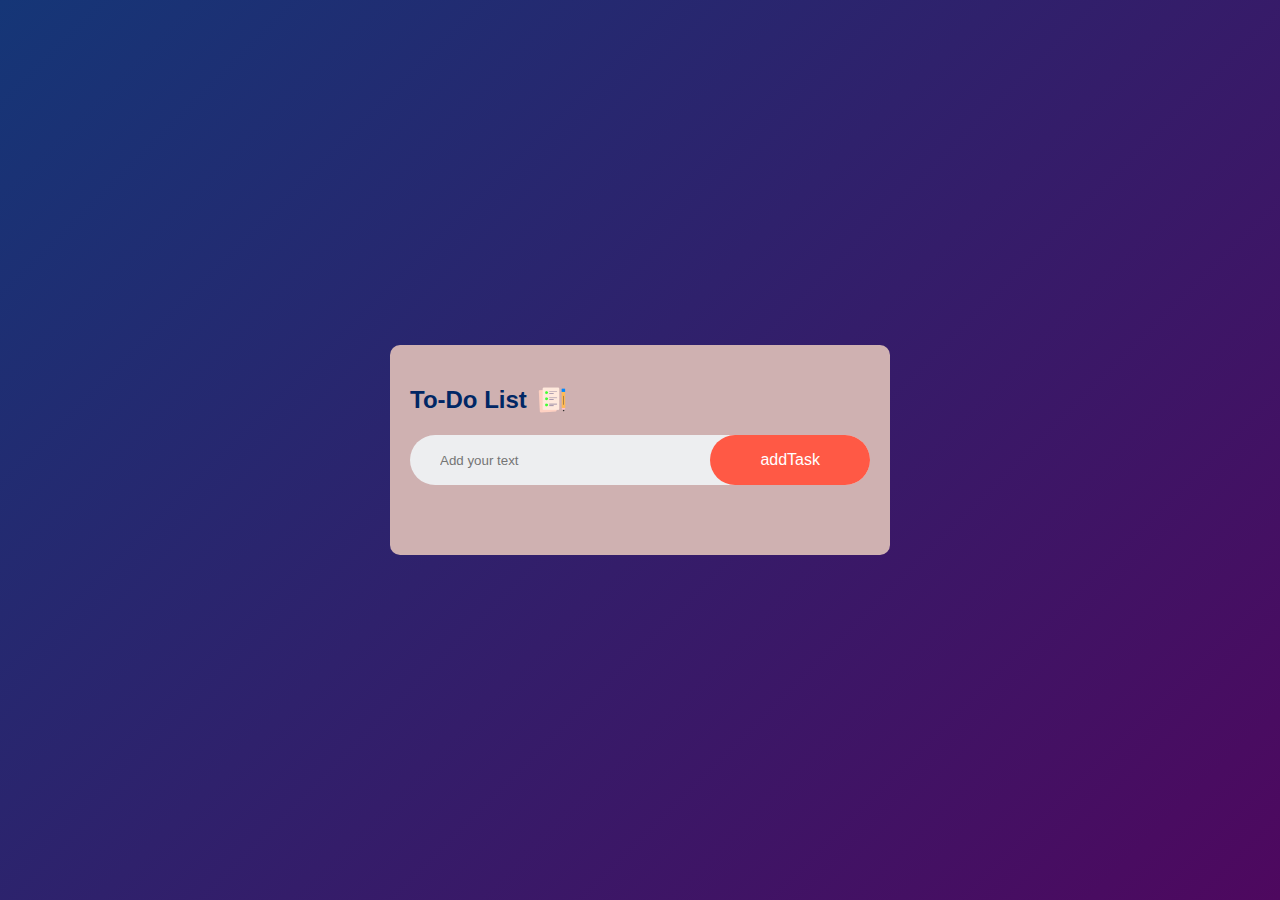
<file: ex3/index.html>
<html lang="en">
<head>
    <meta charset="UTF-8">
    <meta name="viewport" content="width=device-width, initial-scale=1.0">
    <title>To-Do List App</title>
    <link rel="stylesheet" href="style.css">

</head>
<body>
<div class="container">
    <div class="todo-app">
        <h2>To-Do List <img src="images/icon.png"></h2>
        <div class="row">
            <input type="text" id="input-box" placeholder="Add your text">
            <button onclick="addTask()">addTask</button>
        </div>
        <ul id="list-container">
        </ul>
    </div>
</div>   
<script src="script.js"></script>
</body>
</html>
</file>
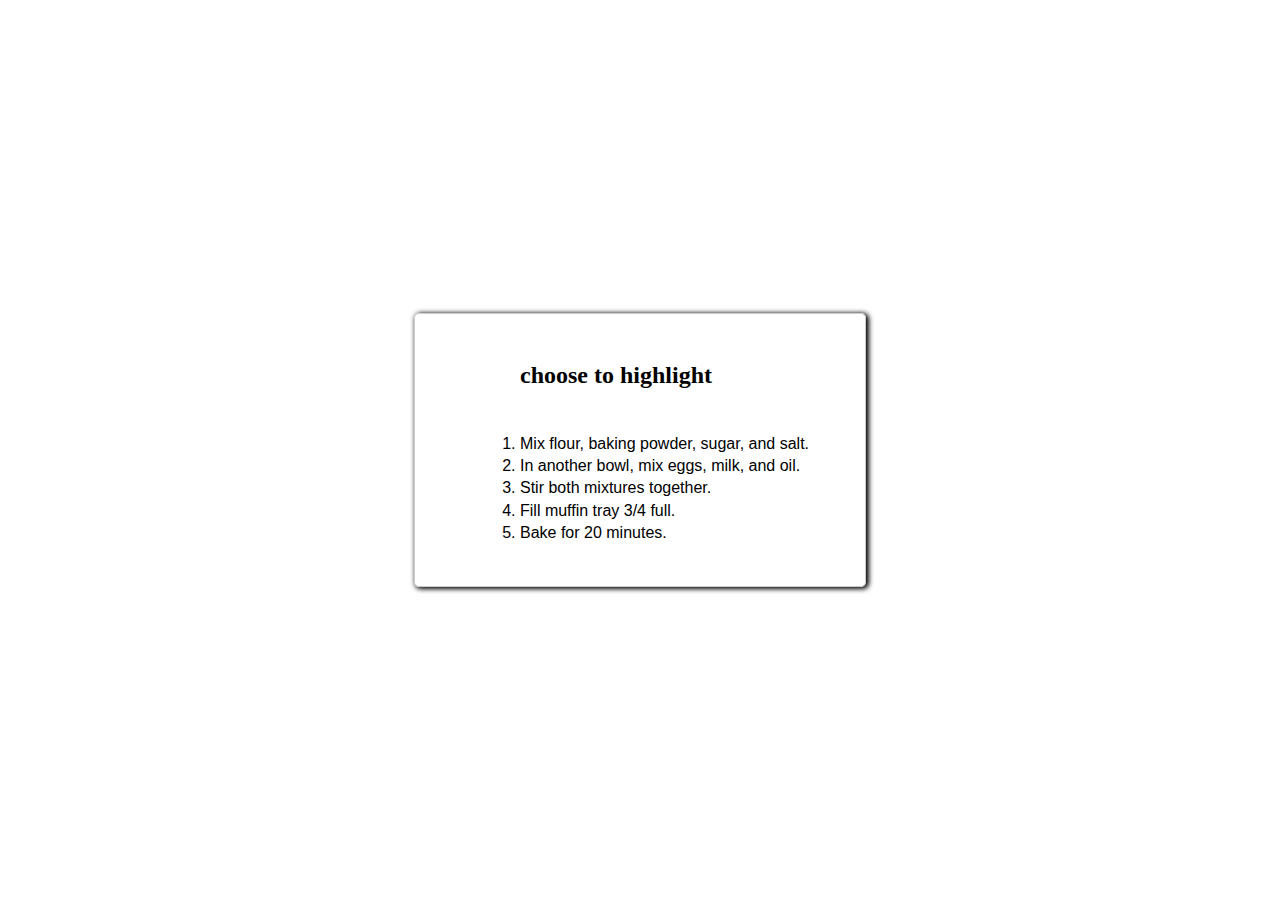
<file: ex4/index.html>
<html lang="en">
<head>
    <meta charset="UTF-8">
    <meta name="viewport" content="width=device-width, initial-scale=1.0">
    <title>tp4</title>
    <link rel="stylesheet"href="style.css">
</head>
<body>
    <section class="container">
        <h2> choose to highlight</h2>
        <h2></h2>
       
        <ul>
            <ol>
                <li>Mix flour, baking powder, sugar, and salt.</li>
                <li>In another bowl, mix eggs, milk, and oil.</li>
                <li>Stir both mixtures together.</li>
                <li>Fill muffin tray 3/4 full.</li>
                <li>Bake for 20 minutes.</li>
              </ol>
              
        </ul>

    </section>
    <script src="app.js"></script>
</body>
</html>
</file>
<file: ex3/style.css>
*{
    margin:0;
    padding:0;
    margin:0px;
    font-family:'poppins',sans-serif;
    box-sizing: border-box;
}
.container{
    width:100%;
    min-height:100vh;
    background:linear-gradient(135deg,#153677,#4e085f);
    height: 50vh;
    display: flex;
    justify-content: center;
    align-items: center;
    
}
.todo-app{
    width: 500px;
    max-width:500px;
    background:#cfb1b1;
    margin: auto 20px;
    padding:40px 20px 70px;
    border-radius: 10px;
   

}
.todo-app h2{
    color:#002765;
    display: flex;
    align-items:center;
    margin-bottom:20px;

}
.todo-app h2 img{
    width:30px;
    margin-left:10px;
}
.row{
    display:flex;
    align-items:center;
    justify-content: space-between;
    background: #edeef0;
    border-radius: 30px;
    padding-left: 20;
}
input{
    flex : 1;
    border:none;
    outline : none;
    background:transparent;
    padding:10px;
    font-weight: 14px;
}
button{
    border:none;
    outline:none;
    padding:16px 50px;
    background:#ff5945;
    color:#fff;
    font-size: 16px;
    cursor:pointer;
    border-radius: 40px;
}
ul li{
    list-style:none;
    font-size:17px;  
    padding:12px 8px 12px 50px;
    user-select: none ;
    cursor: pointer;
    position: relative;
}
ul li::before{
    content:'';
    position:absolute;
    height:28px;
    width: 28px;
    border-radius: 50%;
    background-image: url(images/unchecked.png);
    background-size: cover;
    background-position: center;
    top:12px;
    left: 8px;

}
ul li.checked{
    color:#555;
    text-decoration: ;
}
ul li.checked{
    color: #555 ;
    text-decoration:line-through;
}
ul li.checked::before{
    background-image: url(images/checked.png);

}
ul li span{
position:absolute;
right: 0;
top: 5;
width: 40px;
height: 40px;
font-size: 22px;
color: #555;
line-height: 40px;
text-align: center;
border-radius: 50%;
}
ul li span:hover{
    background: #edeef0;
}
</file>
<file: ex4/style.css>
body{
    margin:0;
    font-family: sans-serif;
    display: flex;
    flex-direction: column;
    justify-content: center;
    align-items: center;
    height: 100vh;
}
h2{
   
    font-family: 'Times New Roman', Times, serif;
    flex-direction: column;
    align-items: center;
    align-content: center;
    flex:center;
    margin-left: auto;
    margin-right: auto;
    width: 10em
}
.container{
    width: 400px;
    margin: 25px;
    padding: 25px;
    border: 1px solid#ccc ;
    border-radius: 5px;
    line-height:1.4 ;
    box-shadow: 2px 1px 5px 1px;

}
.title{
     margin-top: 0;
     margin-bottom: 25px;
}
.text-input{
    width:100%;
    height: 225px;
    margin-bottom:25px ;
    resize: none;
    padding: 10px;
    box-sizing: border-box;
}
</file>
